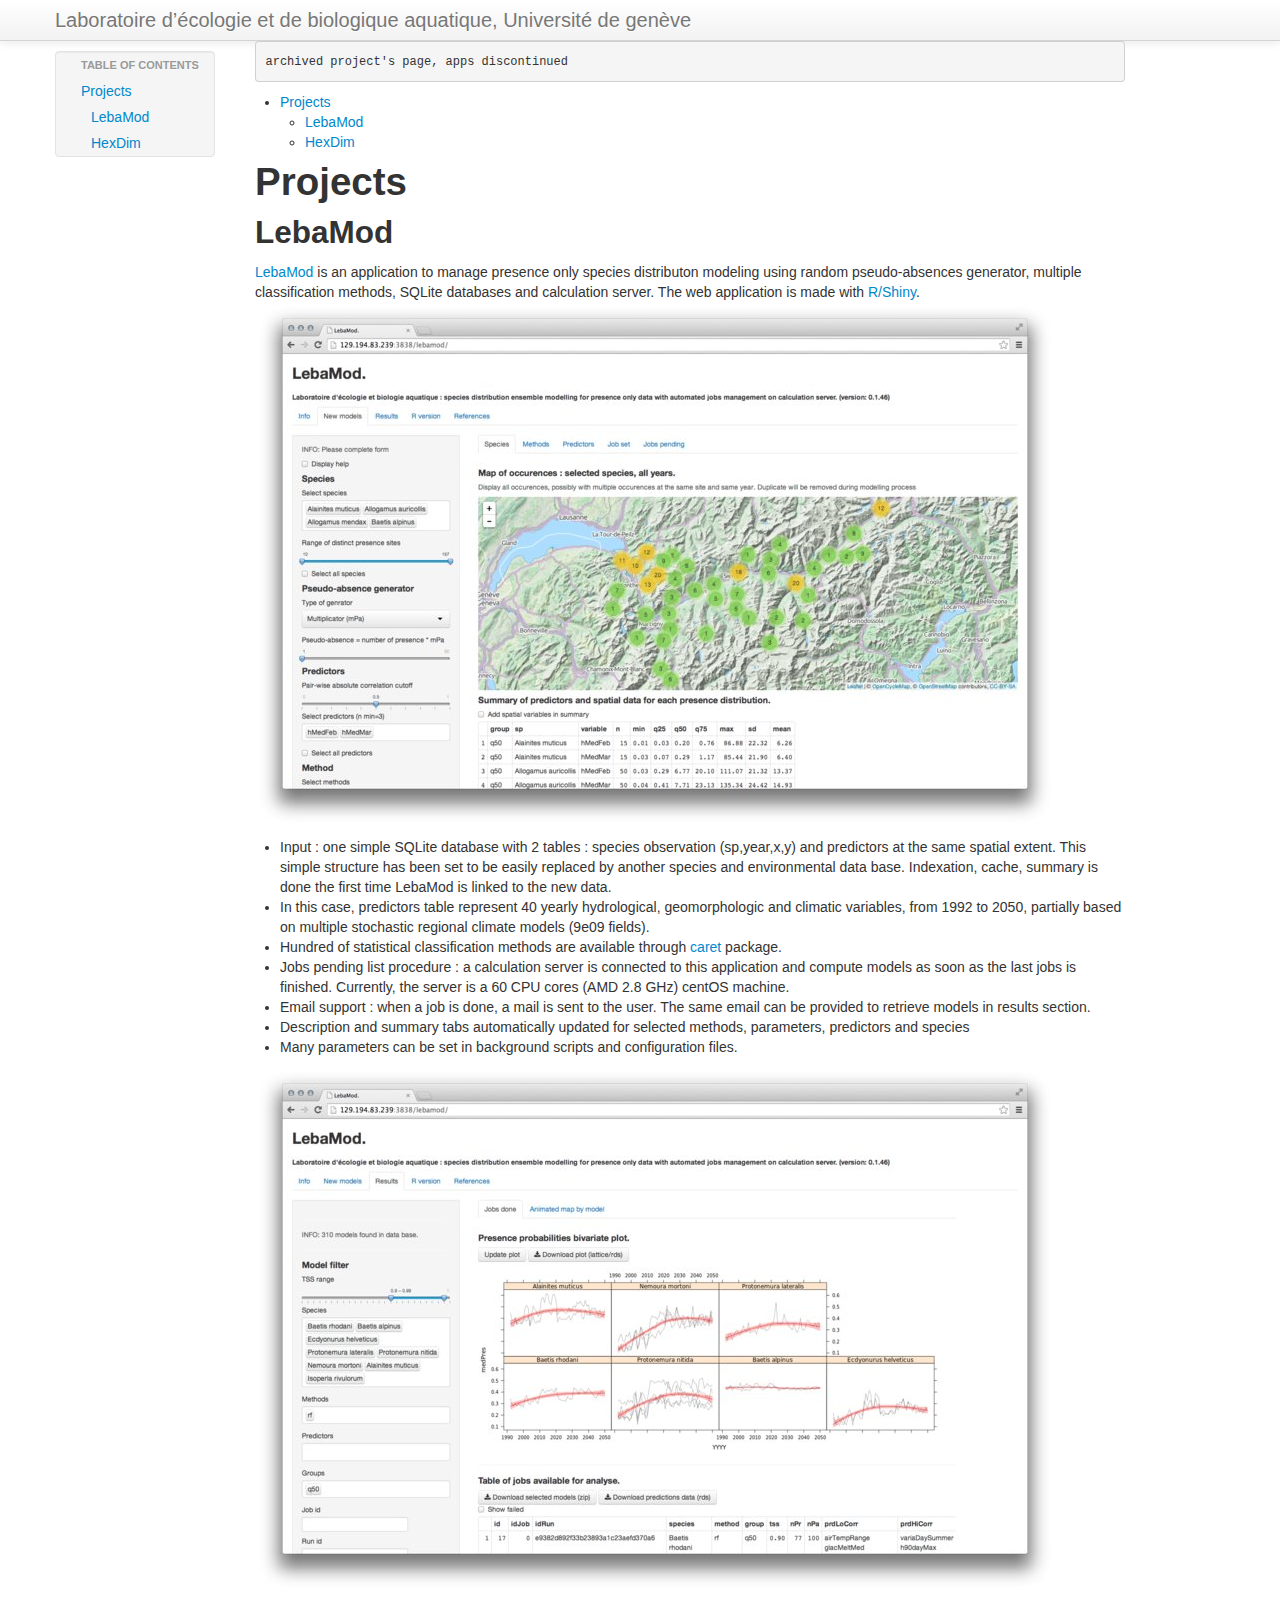
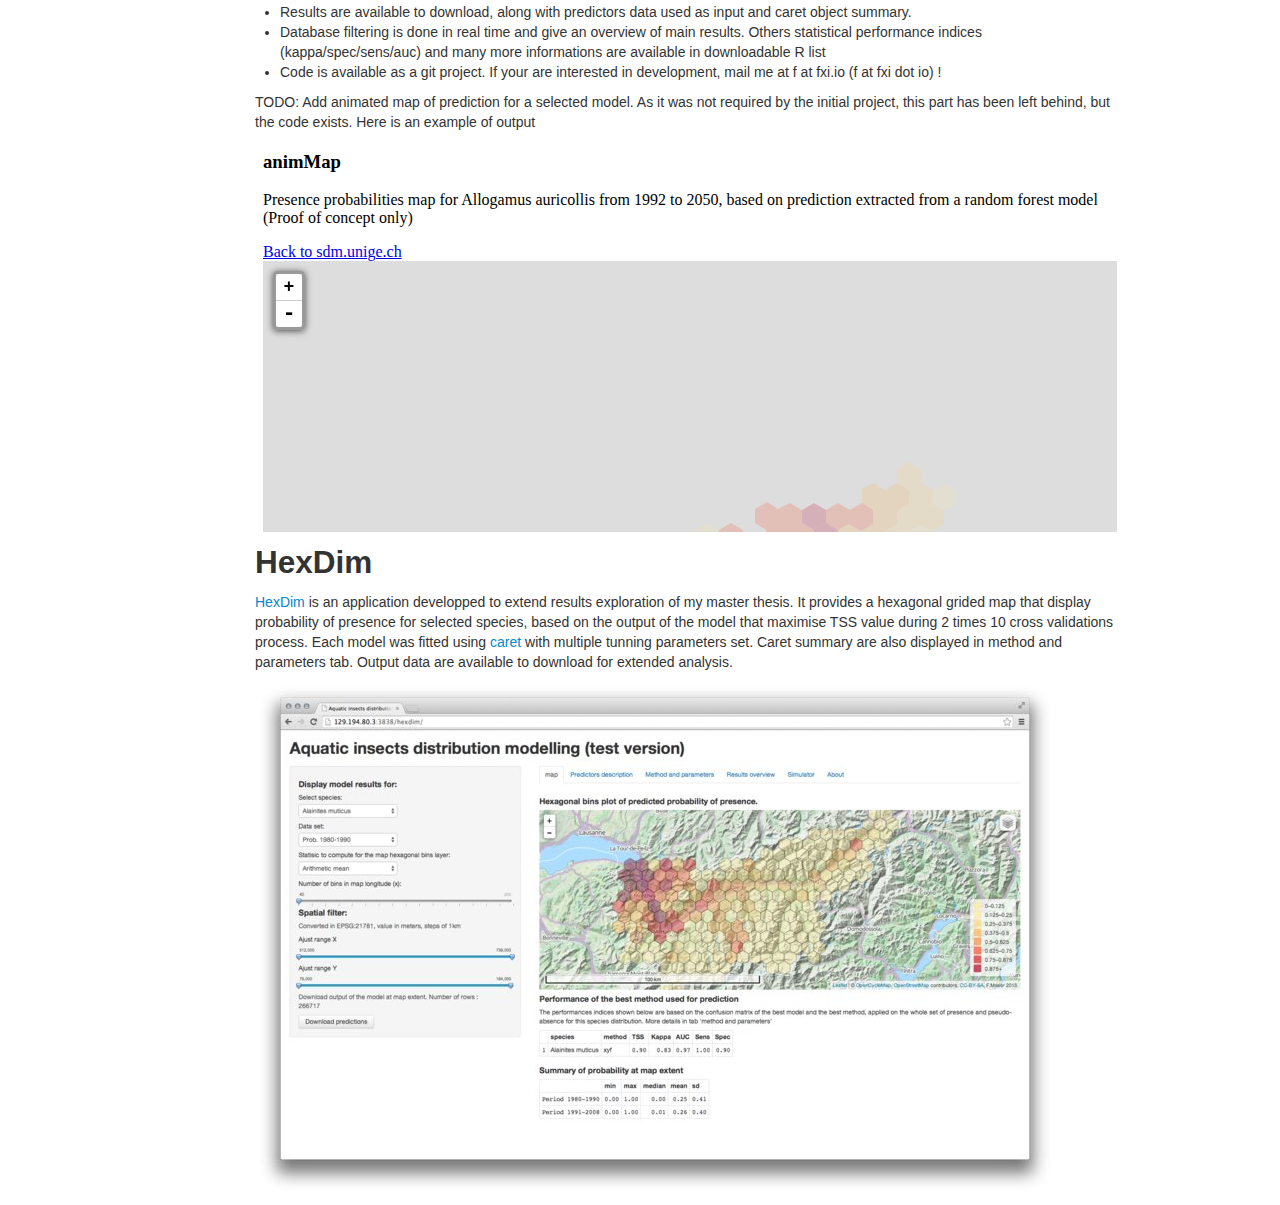
<file: index.html>
<!DOCTYPE html PUBLIC "-//W3C//DTD XHTML 1.0 Transitional//EN" "http://www.w3.org/TR/xhtml1/DTD/xhtml1-transitional.dtd">
<html xmlns="http://www.w3.org/1999/xhtml">
<head>
  <meta http-equiv="Content-Type" content="text/html; charset=utf-8" />
  <meta http-equiv="Content-Style-Type" content="text/css" />
  <meta name="generator" content="pandoc" />
  <title>Laboratoire d’écologie et de biologique aquatique, Université de genève</title>
  <style type="text/css">code{white-space: pre;}</style>
  <link rel="stylesheet" href="css/template.css" />
</head>
<body>
    <div class="navbar navbar-static-top">
    <div class="navbar-inner">
      <div class="container">
        <span class="doc-title">Laboratoire d’écologie et de biologique aquatique, Université de genève</span>
        <ul class="nav pull-right doc-info">
                            </ul>
      </div>
    </div>
  </div>
    <div class="container">
    <div class="row">
            <div id="TOC" class="span2">
        <div class="well toc">
        <ul>
          <li class="nav-header">Table of Contents</li>
        </ul>
        <ul>
        <li><a href="#projects"><span>Projects</span></a>
        <ul>
        <li><a href="#lebamod"><span>LebaMod</span></a></li>
        <li><a href="#hexdim"><span>HexDim</span></a></li>
        </ul></li>
        </ul>
        </div>
      </div>
            <div class="span9">
            <pre><code>archived project&#39;s page, apps discontinued</code></pre>
            <ul>
            <li><a href="#projects">Projects</a>
            <ul>
            <li><a href="#lebamod">LebaMod</a></li>
            <li><a href="#hexdim">HexDim</a></li>
            </ul></li>
            </ul>
            <h1 id="projects"><a href="#projects">Projects</a></h1>
            <h2 id="lebamod"><a href="#lebamod">LebaMod</a></h2>
            <p><a href="http://sdm.unige.ch">LebaMod</a> is an application to manage presence only species distributon modeling using random pseudo-absences generator, multiple classification methods, SQLite databases and calculation server. The web application is made with <a href="http://www.rstudio.com/products/shiny/">R/Shiny</a>. <a href="http://sdm.unige.ch"><img src="img/lebaModParameters.jpg" title="LebaMod : parameters" alt="LebaMod: parameters tab" /></a></p>
            <ul>
            <li>Input : one simple SQLite database with 2 tables : species observation (sp,year,x,y) and predictors at the same spatial extent. This simple structure has been set to be easily replaced by another species and environmental data base. Indexation, cache, summary is done the first time LebaMod is linked to the new data.</li>
            <li>In this case, predictors table represent 40 yearly hydrological, geomorphologic and climatic variables, from 1992 to 2050, partially based on multiple stochastic regional climate models (9e09 fields).</li>
            <li>Hundred of statistical classification methods are available through <a href="caret.r-forge.r-project.org">caret</a> package.</li>
            <li>Jobs pending list procedure : a calculation server is connected to this application and compute models as soon as the last jobs is finished. Currently, the server is a 60 CPU cores (AMD 2.8 GHz) centOS machine.</li>
            <li>Email support : when a job is done, a mail is sent to the user. The same email can be provided to retrieve models in results section.</li>
            <li>Description and summary tabs automatically updated for selected methods, parameters, predictors and species</li>
            <li>Many parameters can be set in background scripts and configuration files.</li>
            </ul>
            <p><a href="http://sdm.unige.ch"><img src="img/lebaModResults.jpg" title="LebaMod : results" alt="LebaMod: results tab" /></a></p>
            <ul>
            <li>Results are available to download, along with predictors data used as input and caret object summary.</li>
            <li>Database filtering is done in real time and give an overview of main results. Others statistical performance indices (kappa/spec/sens/auc) and many more informations are available in downloadable R list</li>
            <li>Code is available as a git project. If your are interested in development, mail me at f at fxi.io (f at fxi dot io) !</li>
            </ul>
            <p>TODO: Add animated map of prediction for a selected model. As it was not required by the initial project, this part has been left behind, but the code exists. Here is an example of output <iframe src="./animap/index.html" style="border:0px;width:100%;height:400px"> </iframe></p>
            <h2 id="hexdim"><a href="#hexdim">HexDim</a></h2>
            <p><a href="http://sdm.unige.ch">HexDim</a> is an application developped to extend results exploration of my master thesis. It provides a hexagonal grided map that display probability of presence for selected species, based on the output of the model that maximise TSS value during 2 times 10 cross validations process. Each model was fitted using <a href="caret.r-forge.r-project.org">caret</a> with multiple tunning parameters set. Caret summary are also displayed in method and parameters tab. Output data are available to download for extended analysis.</p>
            <p><a href="http://sdm.unige.ch"><img src="img/hexdim.jpg" title="LebaMod : results" alt="HexDim: hexagonal gridded map to explore probabilities of presence across two periods" /></a></p>
            </div>
    </div>
  </div>
</body>
</html>
</file>
